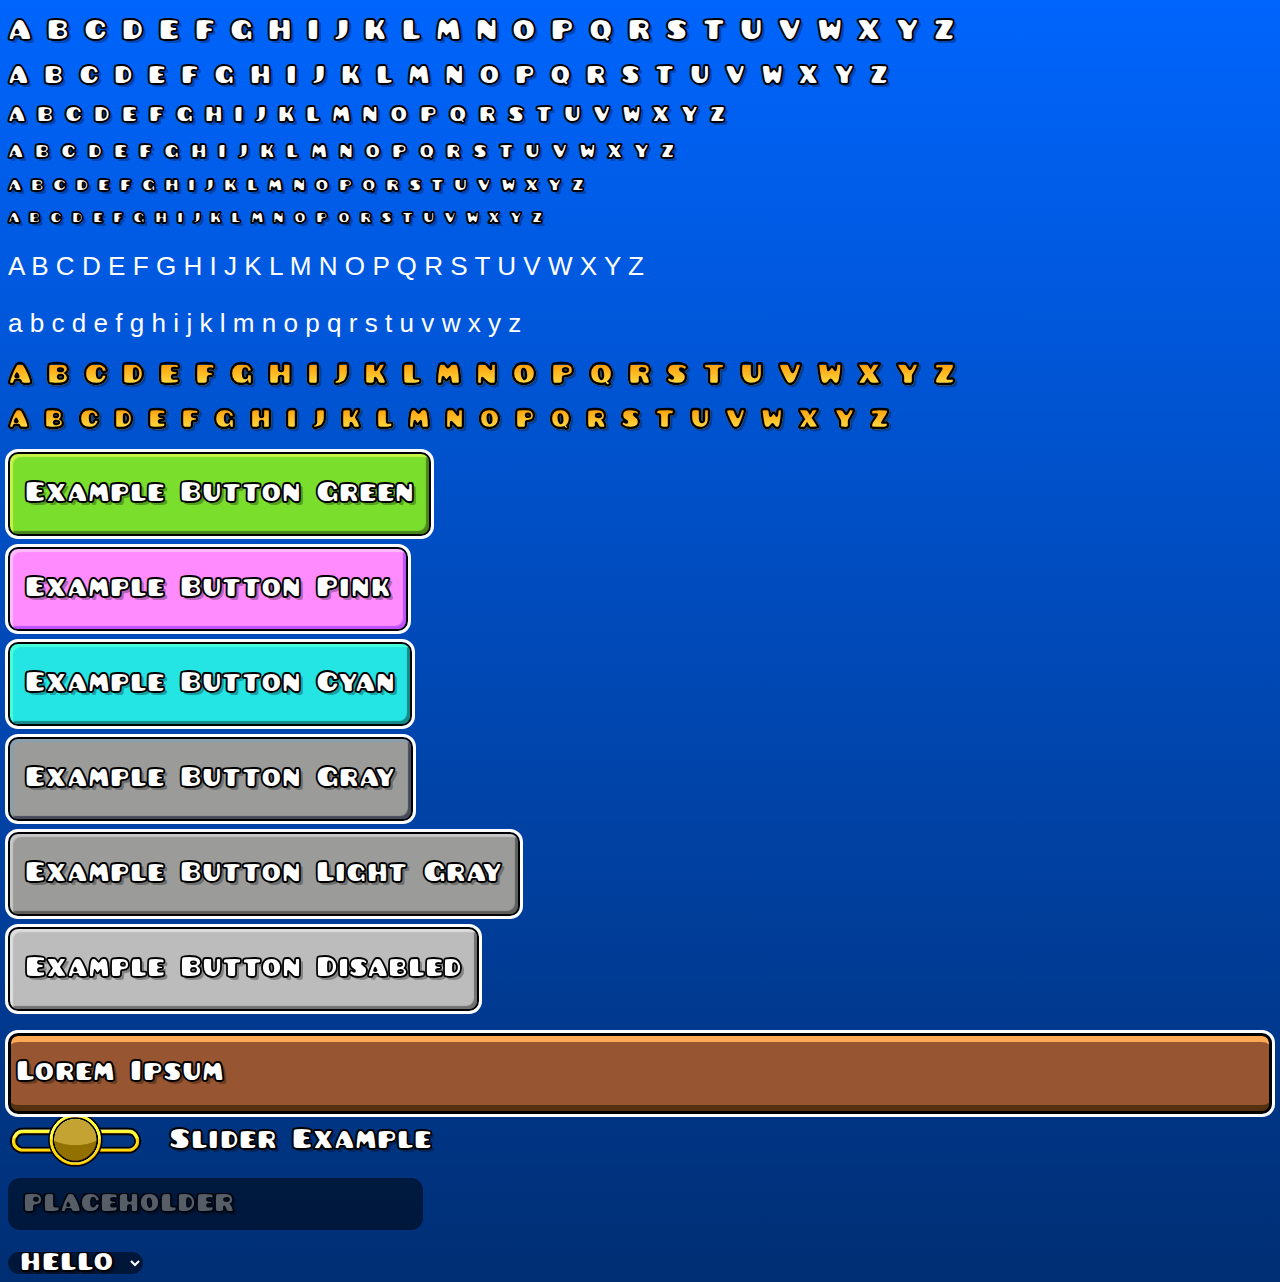
<file: index.html>
<!DOCTYPE html>
<html lang="en">
<head>
    <meta charset="UTF-8">
    <meta http-equiv="X-UA-Compatible" content="IE=edge">
    <meta name="viewport" content="width=device-width, initial-scale=1.0">
    <link rel="stylesheet" href="GDCSS/gdcss.css">
    <title>Sample</title>
</head>
<body>

    <h1>A B C D E F G H I J K L M N O P Q R S T U V W X Y Z</h1>
    <h1>a b c d e f g h i j k l m n o p q r s t u v w x y z</h1>

    <h2>A B C D E F G H I J K L M N O P Q R S T U V W X Y Z</h2>
    <h2>a b c d e f g h i j k l m n o p q r s t u v w x y z</h2>

    <h3>A B C D E F G H I J K L M N O P Q R S T U V W X Y Z</h3>
    <h3>a b c d e f g h i j k l m n o p q r s t u v w x y z</h3>

    <p>A B C D E F G H I J K L M N O P Q R S T U V W X Y Z</p>
    <p>a b c d e f g h i j k l m n o p q r s t u v w x y z</p>

    <h1 class="gold">A B C D E F G H I J K L M N O P Q R S T U V W X Y Z</h1>
    <h1 class="gold">a b c d e f g h i j k l m n o p q r s t u v w x y z</h1>


    <button>Example Button Green</button>
    <br>
    <br>
    <button class="btn-p">Example Button Pink</button>
    <br>
    <br>
    <button class="btn-c">Example Button Cyan</button>
    <br>
    <br>
    <button class="btn-g">Example Button Gray</button>
    <br>
    <br>
    <button class="btn-lg">Example Button Light Gray</button>
    <br>
    <br>
    <button disabled>Example Button Disabled</button>
    <br>
    <br>
    <br>
    <div>
        <h1>Lorem Ipsum</h1>
    </div>
    <br>
    <input type="range" name="slider" id="">
    <label for="slider">Slider Example</label>
    <br>
    <br>
    <br>
    <input type="text" placeholder="placeholder"/>
    <br>
    <br>
    <br>
    <select name="" id="">
        <option value="">hello</option>
        <option value="">world</option>
        <option value="">yippe</option>
    </select>
</body>
</html>
</file>
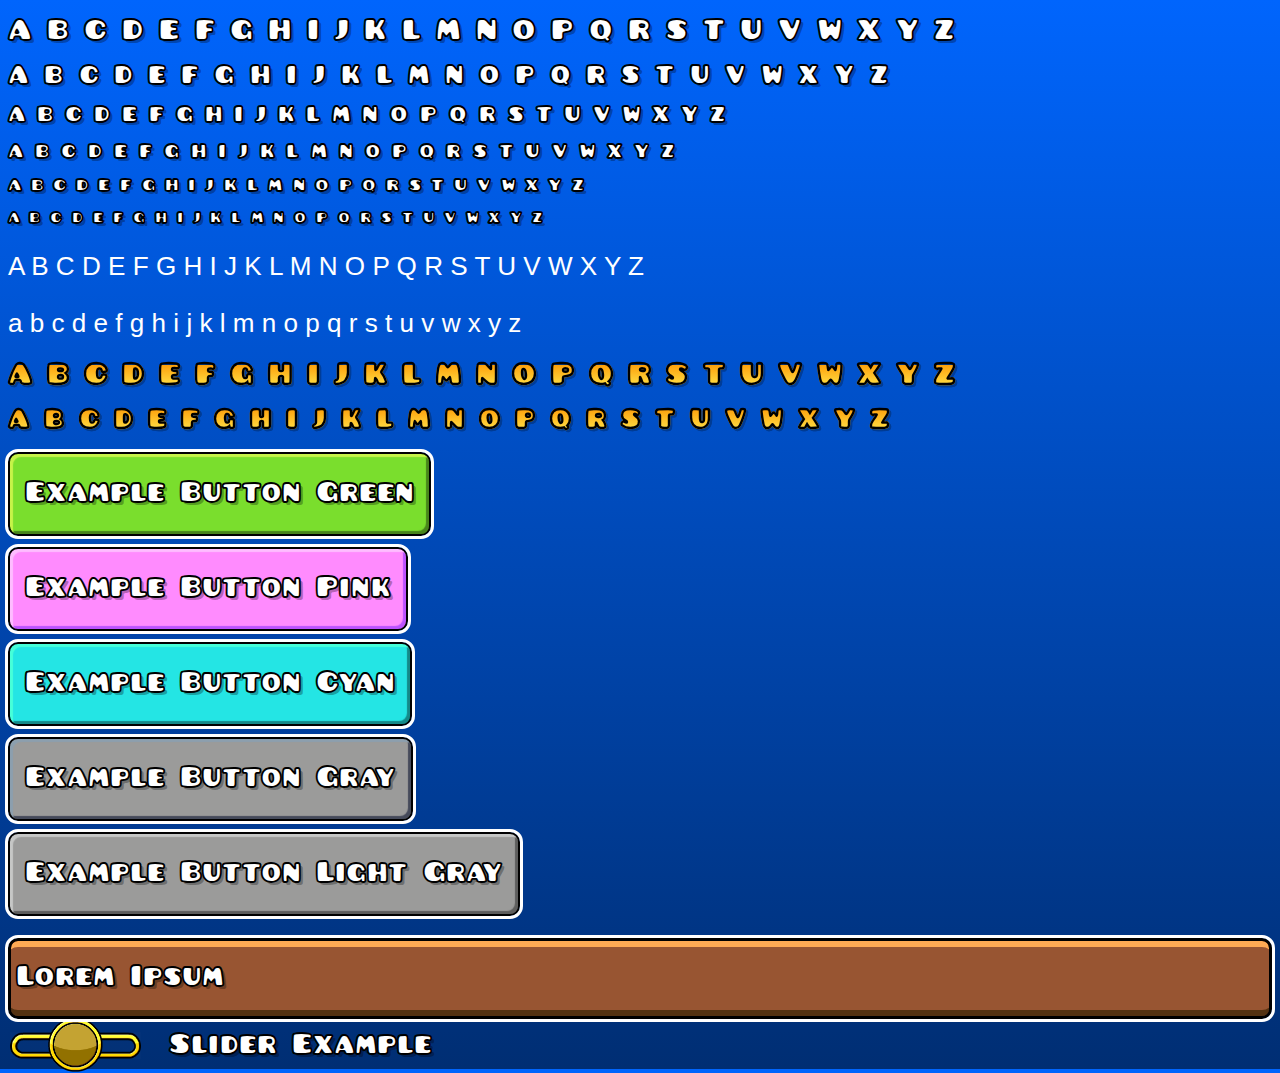
<file: example.html>
<!DOCTYPE html>
<html lang="en">
<head>
    <meta charset="UTF-8">
    <meta http-equiv="X-UA-Compatible" content="IE=edge">
    <meta name="viewport" content="width=device-width, initial-scale=1.0">
    <link rel="stylesheet" href="GDCSS/gdcss.css">
    <title>Document</title>
</head>
<body>
    <h1>A B C D E F G H I J K L M N O P Q R S T U V W X Y Z</h1>
    <h1>a b c d e f g h i j k l m n o p q r s t u v w x y z</h1>

    <h2>A B C D E F G H I J K L M N O P Q R S T U V W X Y Z</h2>
    <h2>a b c d e f g h i j k l m n o p q r s t u v w x y z</h2>

    <h3>A B C D E F G H I J K L M N O P Q R S T U V W X Y Z</h3>
    <h3>a b c d e f g h i j k l m n o p q r s t u v w x y z</h3>

    <p>A B C D E F G H I J K L M N O P Q R S T U V W X Y Z</p>
    <p>a b c d e f g h i j k l m n o p q r s t u v w x y z</p>

    <h1 class="gold">A B C D E F G H I J K L M N O P Q R S T U V W X Y Z</h1>
    <h1 class="gold">a b c d e f g h i j k l m n o p q r s t u v w x y z</h1>


    <button>Example Button Green</button>
    <br>
    <br>
    <button class="btn-p">Example Button Pink</button>
    <br>
    <br>
    <button class="btn-c">Example Button Cyan</button>
    <br>
    <br>
    <button class="btn-g">Example Button Gray</button>
    <br>
    <br>
    <button class="btn-lg">Example Button Light Gray</button>
    <br>
    <br>
    <br>
    <div>
        <h1>Lorem Ipsum</h1>
    </div>
    <br>
    <input type="range" name="slider" id="">
    <label for="slider">Slider Example</label>
</body>
</html>
</file>
<file: GDCSS/gdcss.css>
/* --------------------------------------------------
GDCSS made by xStormy (https://github.com/xStormyy)
Github Repository: https://github.com/xStormyy/GDCSS
-------------------------------------------------- */

/* ----- ⚠ ⚠ ⚠ Notes ⚠ ⚠ ⚠ ------------------------------------------------------------------------------

You can freely change any colors in your own projects, 
the variables below allow you to do this task more efficiently

- If your site isn't gonna be scrolled then you might wanna change the height of the body to 100vh

Here's what I mean:
    body {
==> height: 100vh; <==
    background-image: linear-gradient(var(--bg-l), var(--bg-d));
    color: var(--text);
}


- If you didn't know, you can have multiple classes for one element, 
meaning that you can easily adjust the width of the sliders

Example:
    <input type="range" class="class1 class2"></input>
------------------------------------------------------------------------------------------------------- */


:root {
    /* ----- General ----- */
    --text: white;
    --text-outl: black;
    --text-sh: rgba(0, 0, 0, 0.3);

    --bg-l: rgb(0, 101, 253);
    --bg-d: rgb(0, 46, 115);

    /* ----- Gold Text ----- */
    --text-g-top: rgb(253, 160, 12);
    --text-g-bottom: rgb(255, 227, 72);

    /* ----- Buttons ----- */
    --btn-gr: rgb(122, 222, 45);
    --btn-gr-l: rgb(199, 243, 73);
    --btn-gr-d: rgb(72, 132, 27);

    --btn-pi: rgb(255, 139, 254);
    --btn-pi-l: rgb(254, 189, 255);
    --btn-pi-d: rgb(187, 82, 254);

    --btn-gra: rgb(155, 155, 154);
    --btn-gra-l: rgb(140, 159, 174);
    --btn-gra-d: rgb(69, 74, 90);


    --btn-lgr: rgb(155, 155, 154);
    --btn-lgr-l: rgb(198, 199, 198);
    --btn-lgr-d: rgb(93, 93, 92);


    --btn-cy: rgb(36, 229, 228);
    --btn-cy-l: rgb(71, 255, 217);
    --btn-cy-d: rgb(21, 137, 136);

    /* ----- Popups ----- */
    --pup-br: rgb(152, 85, 50);
    --pup-br-l: rgb(254, 170, 84);
    --pup-br-d: rgb(84, 50, 17);
}


@font-face {
    font-family: Pusab; 
    src: url('Pusab.ttf')
}

@font-face {
    font-family: Oxygene-One;
    src: url('oxygeneOne.TTF');
}


body {
    height: 100%;
    background-image: linear-gradient(var(--bg-l), var(--bg-d));
    color: var(--text);
    font-family: Pusab, 'Trebuchet MS', 'Lucida Sans Unicode', 'Lucida Grande', 'Lucida Sans', Arial, sans-serif;
}

/* ----- Backgrounds ----- */
.bg-vault {
    background-image: linear-gradient(#4B0062, #22002D) !important;
}

.bg-purple {
    background-image: linear-gradient(#6E00FD, #330074) !important;
}

.bg-dark {
    background-image: linear-gradient(#323232, #171717) !important;
}

/* ----- Text ----- */
h1, h2, h3, label {
    color: var(--text);
    font-weight: normal;
    text-shadow: 0.375vh 0.375vh 0vh var(--text-sh);
    -webkit-text-stroke-color: var(--text-outl);
    -webkit-text-stroke-width: 0.20vh;
    font-family: Pusab, 'Trebuchet MS', 'Lucida Sans Unicode', 'Lucida Grande', 'Lucida Sans', Arial, sans-serif;
}

p {
    color: var(--text);
    font-family: helvetica, arial;
    font-size: 2.9vh;
    word-break: break-word;
}

.gold {
    -webkit-text-stroke-width: 0.265vh;
    background: -webkit-linear-gradient(#FDA00C, #FFE348);
    background-clip: text;
    -webkit-text-fill-color: transparent;
    -webkit-background-clip: text;
    -webkit-filter: drop-shadow(0.25vh 0.25vh rgba(0, 0, 0, 0.25));
    filter: drop-shadow(0.25vh 0.25vh rgba(0, 0, 0, 0.25));
    text-shadow: none !important;
}


/* ----- Buttons ------ */
button {
    border-radius: 10px;
    outline: var(--text);
    outline-style: solid;
    border-color: var(--text-outl);
    border-style: solid;
    background: var(--btn-gr);
    padding: 15px;
    height: 84px;
    font-size: 32px;
    font-family: Pusab;
    box-shadow: 3px 3px 1px 0px var(--btn-gr-l) inset, -3px -3px 1px 0px var(--btn-gr-d) inset;
    color: var(--text);
    font-weight: normal;
    text-shadow: 0.375vh 0.375vh 0vh var(--text-sh);
    -webkit-text-stroke-color: var(--text-outl);
    -webkit-text-stroke-width: 0.20vh;
    transition: 0.25s ease-in-out forwards;
}

button:active {
    animation: bounce 0.25s ease-in-out forwards;
}

button:disabled {
    filter: grayscale(1);
}

button:disabled:active {
    animation: none;
}

.btn-p {
    background: var(--btn-pi);
    box-shadow: 3px 3px 1px 0px var(--btn-pi-l) inset, -3px -3px 1px 0px var(--btn-pi-d) inset;
}

.btn-g {
    background: var(--btn-gra);
    box-shadow: 3px 3px 1px 0px var(--btn-gra-l) inset, -3px -3px 1px 0px var(--btn-gra-d) inset;
}

.btn-c {
    background: var(--btn-cy);
    box-shadow: 3px 3px 1px 0px var(--btn-cy-l) inset, -3px -3px 1px 0px var(--btn-cy-d) inset;
}

.btn-lg {
    background: var(--btn-lgr);
    box-shadow: 3px 3px 1px 0px var(--btn-lgr-l) inset, -3px -3px 1px 0px var(--btn-lgr-d) inset;
}

/* ----- popup ----- */
div {
    background: var(--pup-br);
    box-shadow: 0px 11px 0px -5px var(--pup-br-l) inset, 0px -11px 0px -5px var(--pup-br-d) inset;
    height: fit-content;
    border-radius: 10px;
    outline: var(--text);
    outline-style: solid;
    border-color: var(--text-outl);
    border-style: solid;
    padding-bottom: 15px;
    padding-top: 15px;
    padding: 5px;
}

/* ----- Slider ----- */
input[type="range"] {
    background-color: rgba(0, 0, 0, 0);
    appearance: none !important;
    vertical-align: middle;
    height: 25px;
    min-height: 25px;
    border: 1px solid;
    cursor: pointer;
    border-image: url(assets/track.png);
    border-image-slice: 21 22 22 21;
    border-image-width: 30px 30px 30px 30px;
    margin-right: 20px;
}

input[type="range"]::-webkit-slider-thumb {
    appearance: none !important;
    height: 55px;
    width: 55px;
    background-image: url("assets/thumb.png");
    background-repeat: no-repeat;
    background-size: 100%;
}

input[type="range"]::-webkit-slider-thumb:active {
    background-image: url("assets/thumb_active.png");
}


label {
    font-size: 32px;
    vertical-align: middle;
}

/* ----- Text Input ----- */
input[type="text"], select {
    background-color: rgba(0, 0, 0, 0.5);
    color: white;
    border-radius: 12px;
    border: none;
    outline: none;
    padding: 15px;
    font-family: Pusab;
    font-size: 32px;
    text-shadow: 0.375vh 0.375vh 0vh var(--text-sh);
    -webkit-text-stroke-color: var(--text-outl);
    -webkit-text-stroke-width: 0.20vh;
}

input[type="text"]::placeholder {
    text-shadow: 0.375vh 0.375vh 0vh var(--text-sh);
    -webkit-text-stroke-color: var(--text-outl);
    -webkit-text-stroke-width: 0.20vh;
    opacity: 0.75;
}

/* ----- select ----- */
select {
    padding: 0px 8px;
}

option {
    background-color: var(--pup-br);
    font-family: Helvetica, Arial, sans-serif;
    font-size: 24px;
}

@keyframes bounce {
    0% {
        transform: scale(1);
    }
    50% {
        transform: scale(1.12);
    }
    75% {
        transform: scale(1.06);
    }
    100% {
        transform: scale(1.1);
    }
}
</file>
